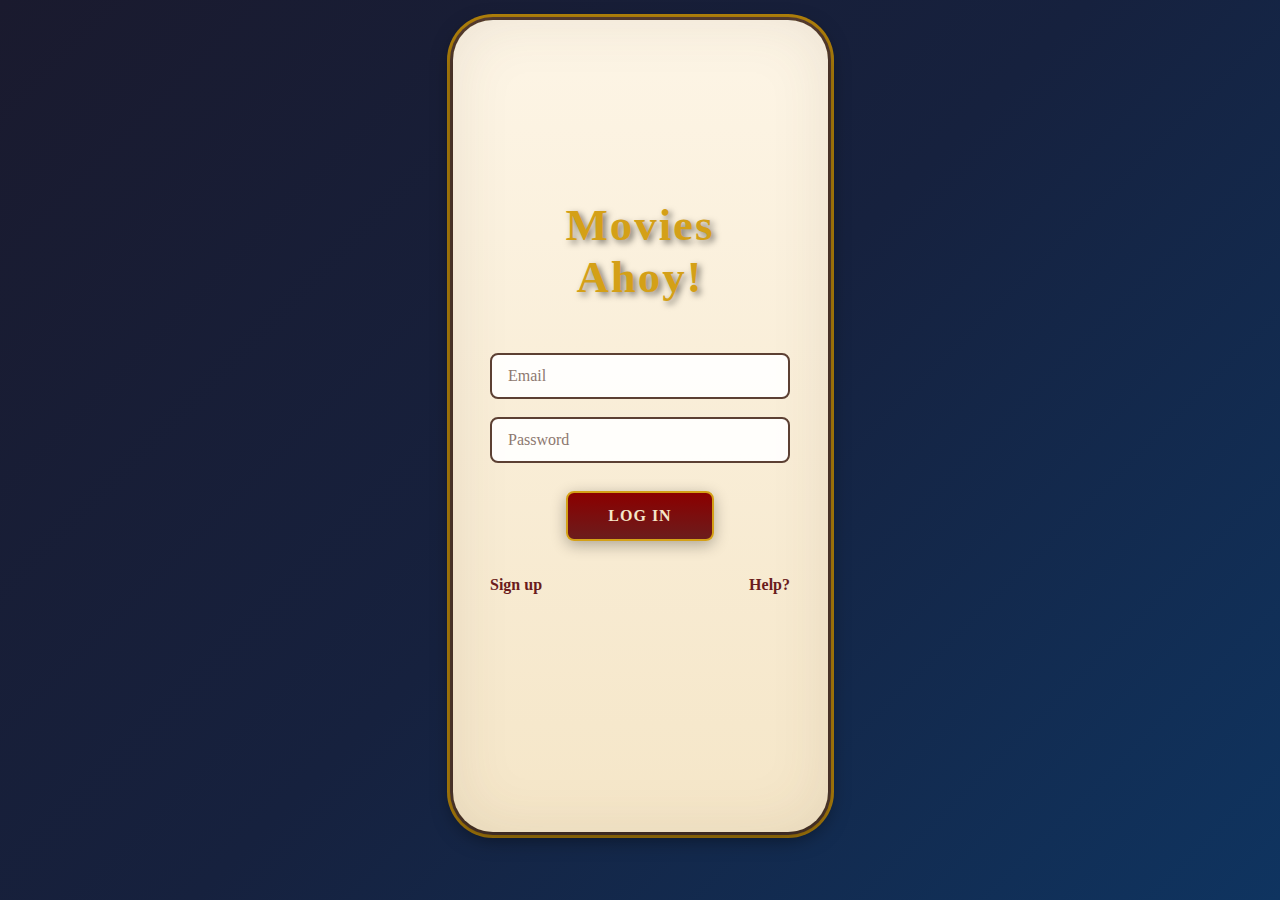
<file: index.html>
<!DOCTYPE html>
<html lang="en">
<head>
<meta charset="UTF-8" />
<meta name="viewport" content="width=device-width, initial-scale=1.0" />
<title>Movies Ahoy! Login</title>
<link rel="stylesheet" href="css/LogIn.css">
<link rel="stylesheet" href="css/common.css">
</head>
<body>
<div class="iphone-screen">
  <div class="app-title">Movies<br>Ahoy!</div>

  <form class="login-form" id="loginForm">
    <input type="email" placeholder="Email" class="input-field" required />
    <input type="password" placeholder="Password" class="input-field" required />
    <button type="submit" class="log-in-button">Log In</button>
  </form>

  <div class="aux-links">
    <a href="Signup.html">Sign up</a>
    <a href="#">Help?</a>
  </div>
</div>

<script>
  (function(){
    const form = document.getElementById('loginForm');
    const btn = form.querySelector('button[type="submit"]');
    function goHome(e){
      localStorage.setItem('loggedInUser', JSON.stringify({ fullName: 'Guest', email: '' }));
      window.location.href = 'Home.html';
    }
    form.addEventListener('submit', goHome);
    btn.addEventListener('click', goHome);
    btn.addEventListener('touchstart', function(){}, {passive:true});
  })();
</script>
</body>
</html>
</file>
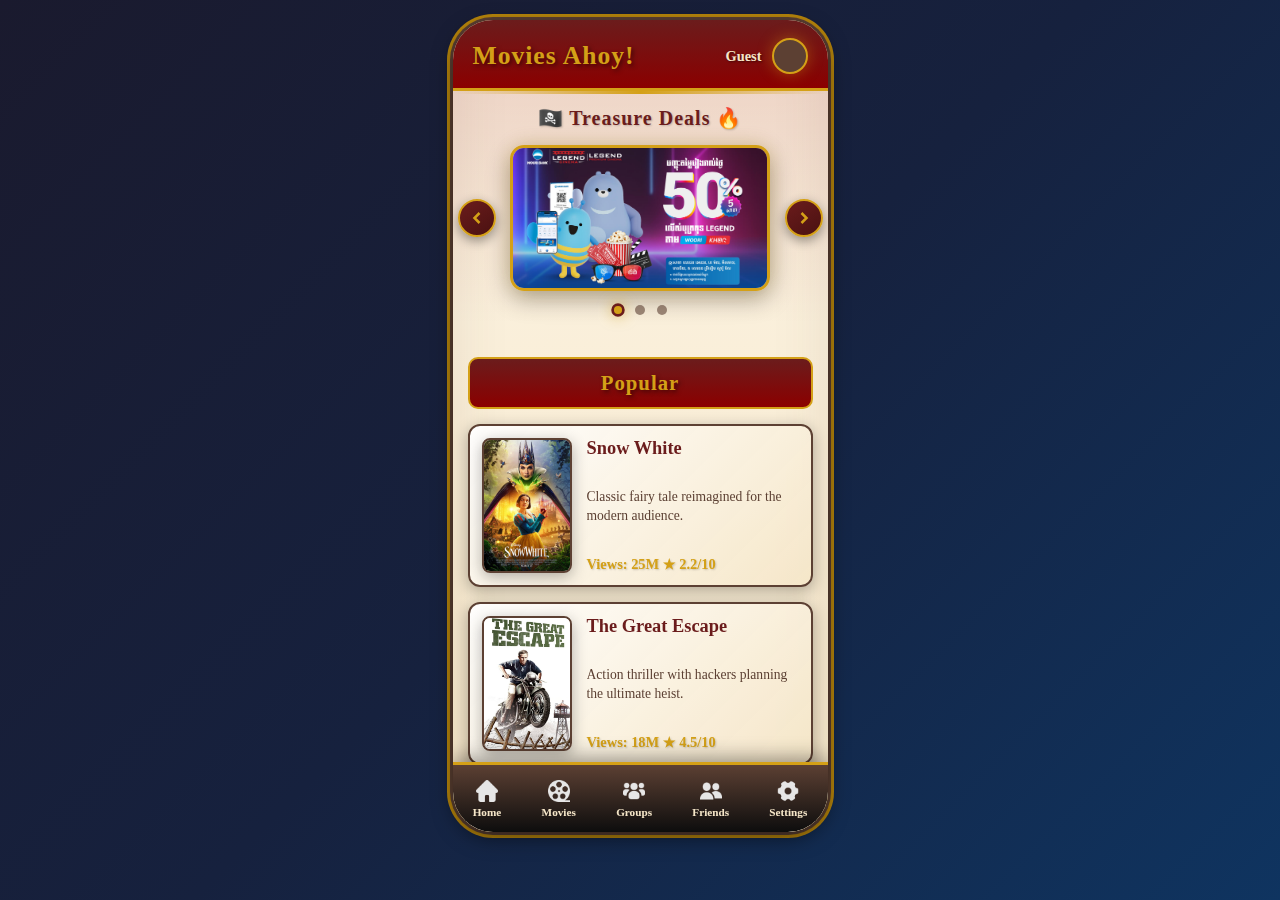
<file: Home.html>
<!doctype html>
<html lang="en">
  <head>
    <meta charset="UTF-8" />
    <meta name="viewport" content="width=device-width, initial-scale=1.0" />
    <title>Movies Ahoy! Home</title>
    <link rel="stylesheet" href="css/common.css" />
    <link rel="stylesheet" href="css/Home.css" />
  </head>
  <body>
    <div class="iphone-screen">
      <!-- HEADER -->
      <div class="header">
        <div class="header-title">Movies Ahoy!</div>
        <div class="user-profile">
          <span id="username">Guest</span>
          <span class="user-icon" id="userIcon"></span>
        </div>
      </div>

      <!-- DEALS SECTION -->
      <div class="deals-section">
        <div class="deals-header">🏴‍☠️ Treasure Deals 🔥</div>
        <div class="carousel-wrapper">
          <button class="carousel-arrow carousel-prev" id="prevBtn">
            <svg
              viewBox="0 0 24 24"
              fill="none"
              stroke="currentColor"
              stroke-width="3"
            >
              <polyline points="15,18 9,12 15,6"></polyline>
            </svg>
          </button>
          <div class="carousel-viewport">
            <div class="carousel-track" id="carouselTrack">
              <div class="carousel-slide">
                <img src="images/Home/Deals/Banner1.jpg" alt="Deal 1" />
              </div>
              <div class="carousel-slide">
                <img src="images/Home/Deals/Banner2.jpg" alt="Deal 2" />
              </div>
              <div class="carousel-slide">
                <img src="images/Home/Deals/Banner3.jpg" alt="Deal 3" />
              </div>
            </div>
          </div>
          <button class="carousel-arrow carousel-next" id="nextBtn">
            <svg
              viewBox="0 0 24 24"
              fill="none"
              stroke="currentColor"
              stroke-width="3"
            >
              <polyline points="9,6 15,12 9,18"></polyline>
            </svg>
          </button>
        </div>
        <div class="carousel-dots" id="carouselDots">
          <span class="dot active" data-index="0"></span>
          <span class="dot" data-index="1"></span>
          <span class="dot" data-index="2"></span>
        </div>
      </div>

      <div class="popular-section" id="popularMovies">
        <h2 class="popular-header">Popular</h2>

        <a href="snow-white.html" style="text-decoration: none; color: inherit">
          <div class="movie-card">
            <div class="movie-poster">
              <img src="images/Home/Movies/Snow-White.jpg" />
            </div>
            <div class="movie-details">
              <h3>Snow White</h3>
              <p>Classic fairy tale reimagined for the modern audience.</p>
              <div class="stats">Views: 25M ★ 2.2/10</div>
            </div>
          </div>
        </a>

        <a
          href="the-great-escape.html"
          style="text-decoration: none; color: inherit"
        >
          <div class="movie-card">
            <div class="movie-poster">
              <img src="images/Home/Movies/The-Great-Escape.jpg" />
            </div>
            <div class="movie-details">
              <h3>The Great Escape</h3>
              <p>Action thriller with hackers planning the ultimate heist.</p>
              <div class="stats">Views: 18M ★ 4.5/10</div>
            </div>
          </div>
        </a>

        <a
          href="desert-dawn.html"
          style="text-decoration: none; color: inherit"
        >
          <div class="movie-card">
            <div class="movie-poster">
              <img src="images/Home/Movies/Desert-Dawn.jpg" />
            </div>
            <div class="movie-details">
              <h3>Desert Dawn</h3>
              <p>Drama set in a vast desert exploring survival and hope.</p>
              <div class="stats">Views: 12M ★ 4.1/10</div>
            </div>
          </div>
        </a>
      </div>

      <!-- NAVIGATION BAR -->
      <div class="navigation-bar">
        <a href="Home.html" class="nav-item">
          <img src="images/Navigation/home.png" class="icon" />
          Home
        </a>
        <a href="Movies.html" class="nav-item">
          <img src="images/Navigation/movies.png" class="icon" />
          Movies
        </a>
        <a href="Groups.html" class="nav-item">
          <img src="images/Navigation/groups.png" class="icon" />
          Groups
        </a>
        <a href="Friends.html" class="nav-item">
          <img src="images/Navigation/friends.png" class="icon" />
          Friends
        </a>
        <a href="Settings.html" class="nav-item">
          <img src="images/Navigation/setting.png" class="icon" />
          Settings
        </a>
      </div>
    </div>

    <script>
      const track = document.getElementById("carouselTrack");
      const slides = document.querySelectorAll(".carousel-slide");
      const dots = document.querySelectorAll(".dot");
      const totalSlides = slides.length;
      let currentIndex = 0;
      let autoSlideInterval;
      const AUTO_SLIDE_DELAY = 5000;

      function getSlideWidth() {
        const viewport = document.querySelector(".carousel-viewport");
        return viewport ? viewport.getBoundingClientRect().width : 0;
      }

      function updateCarousel(smooth = true) {
        const slideWidth = getSlideWidth();

        if (smooth) {
          track.style.transition =
            "transform 0.6s cubic-bezier(0.25, 0.1, 0.25, 1)";
        } else {
          track.style.transition = "none";
        }
        track.style.transform = `translateX(-${currentIndex * slideWidth}px)`;

        dots.forEach((dot, i) => {
          dot.classList.toggle("active", i === currentIndex);
        });

        slides.forEach((slide, i) => {
          slide.classList.toggle("active", i === currentIndex);
        });
      }

      function nextSlide() {
        currentIndex = (currentIndex + 1) % totalSlides;
        updateCarousel();
      }

      function prevSlide() {
        currentIndex = (currentIndex - 1 + totalSlides) % totalSlides;
        updateCarousel();
      }

      function goToSlide(index) {
        currentIndex = index;
        updateCarousel();
      }

      document.getElementById("nextBtn").addEventListener("click", () => {
        nextSlide();
        resetAutoSlide();
      });

      document.getElementById("prevBtn").addEventListener("click", () => {
        prevSlide();
        resetAutoSlide();
      });

      dots.forEach((dot) => {
        dot.addEventListener("click", () => {
          goToSlide(parseInt(dot.dataset.index));
          resetAutoSlide();
        });
      });

      function startAutoSlide() {
        autoSlideInterval = setInterval(nextSlide, AUTO_SLIDE_DELAY);
      }

      function resetAutoSlide() {
        clearInterval(autoSlideInterval);
        startAutoSlide();
      }

      const carouselWrapper = document.querySelector(".carousel-wrapper");
      carouselWrapper.addEventListener("mouseenter", () =>
        clearInterval(autoSlideInterval),
      );
      carouselWrapper.addEventListener("mouseleave", startAutoSlide);

      let touchStartX = 0;
      let touchEndX = 0;

      carouselWrapper.addEventListener(
        "touchstart",
        (e) => {
          touchStartX = e.changedTouches[0].screenX;
        },
        { passive: true },
      );

      carouselWrapper.addEventListener(
        "touchend",
        (e) => {
          touchEndX = e.changedTouches[0].screenX;
          const diff = touchStartX - touchEndX;
          if (Math.abs(diff) > 50) {
            if (diff > 0) nextSlide();
            else prevSlide();
            resetAutoSlide();
          }
        },
        { passive: true },
      );

      updateCarousel(false);
      startAutoSlide();

      let resizeTimeout;
      window.addEventListener("resize", () => {
        clearTimeout(resizeTimeout);
        resizeTimeout = setTimeout(() => {
          updateCarousel(false);
        }, 100);
      });

      window.addEventListener("orientationchange", () => {
        setTimeout(() => updateCarousel(false), 200);
      });
    </script>
  </body>
</html>
</file>
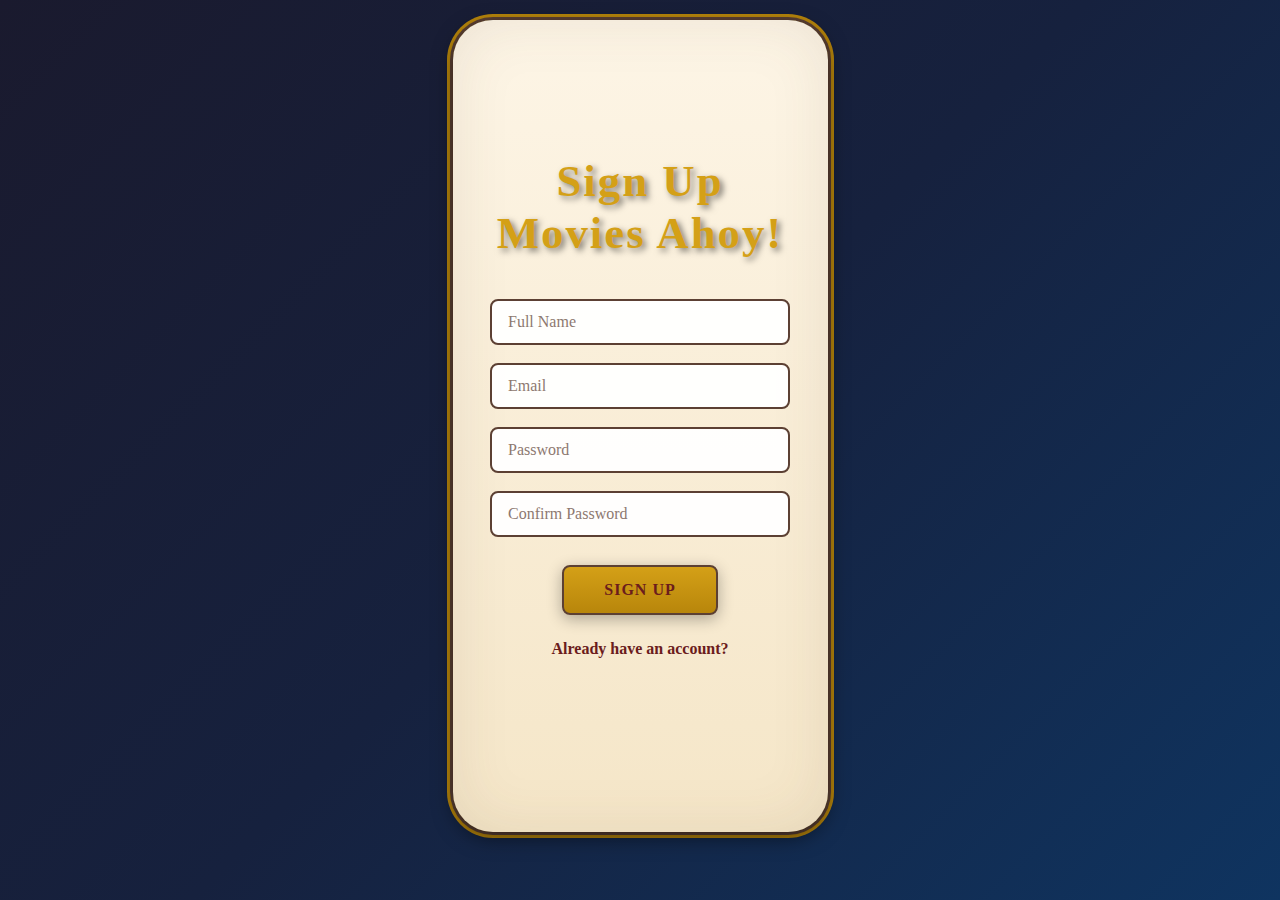
<file: Signup.html>
<!DOCTYPE html>
<html lang="en">
<head>
<meta charset="UTF-8" />
<meta name="viewport" content="width=device-width, initial-scale=1.0" />
<title>Movies Ahoy! Sign Up</title>
<link rel="stylesheet" href="css/common.css">
<link rel="stylesheet" href="css/Signup.css">
</head>
<body>
<div class="iphone-screen">
  <div class="app-title">Sign Up<br />Movies Ahoy!</div>

  <form class="signup-form" id="signupForm">
    <input type="text" placeholder="Full Name" class="input-field" required />
    <input type="email" placeholder="Email" class="input-field" required />
    <input type="password" placeholder="Password" class="input-field" required />
    <input type="password" placeholder="Confirm Password" class="input-field" required />
    <button type="submit" class="sign-up-button">Sign Up</button>
  </form>

  <div class="aux-links">
    <a href="Login.html">Already have an account?</a>
  </div>
</div>

<script>
  async function hashPassword(password) {
    const encoder = new TextEncoder();
    const data = encoder.encode(password);
    const hashBuffer = await crypto.subtle.digest('SHA-256', data);
    const hashArray = Array.from(new Uint8Array(hashBuffer));
    return hashArray.map(b => b.toString(16).padStart(2,'0')).join('');
  }
  document.getElementById("signupForm").addEventListener("submit", async function(e){
    e.preventDefault();

    const fullName = this.querySelector('input[type="text"]').value;
    const email = this.querySelector('input[type="email"]').value;
    const password = this.querySelectorAll('input[type="password"]')[0].value;
    const confirmPassword = this.querySelectorAll('input[type="password"]')[1].value;

    if(password !== confirmPassword){
      alert("Passwords do not match!");
      return;
    }

    // Try server signup first (optional server). If server not running, fallback to localStorage.
    try {
      const res = await fetch('/api/signup', {
        method: 'POST',
        headers: { 'Content-Type': 'application/json' },
        body: JSON.stringify({ fullName, email, password })
      });
      if (res.ok) {
        alert('Sign up successful (saved to users.csv)');
        window.location.href = 'Login.html';
        return;
      } else {
        const err = await res.json().catch(()=>({}));
        if (res.status === 409) {
          alert(err.error || 'Email already registered');
          return;
        }
        console.warn('Server signup failed, falling back to local storage', err);
      }
    } catch (e) {
      // server not running
      console.warn('Server not available, saving locally');
    }

    // Fallback: save locally (works with Live Server only)
    const hashedPassword = await hashPassword(password);
    let users = JSON.parse(localStorage.getItem('users')) || [];
    if(users.some(u => u.email === email)){
      alert('This email is already registered (local)');
      return;
    }
    users.push({ fullName, email, password: hashedPassword });
    localStorage.setItem('users', JSON.stringify(users));
    alert('Sign up saved locally (no server)');
    window.location.href = 'Login.html';
  });
</script>
</body>
</html>
</file>
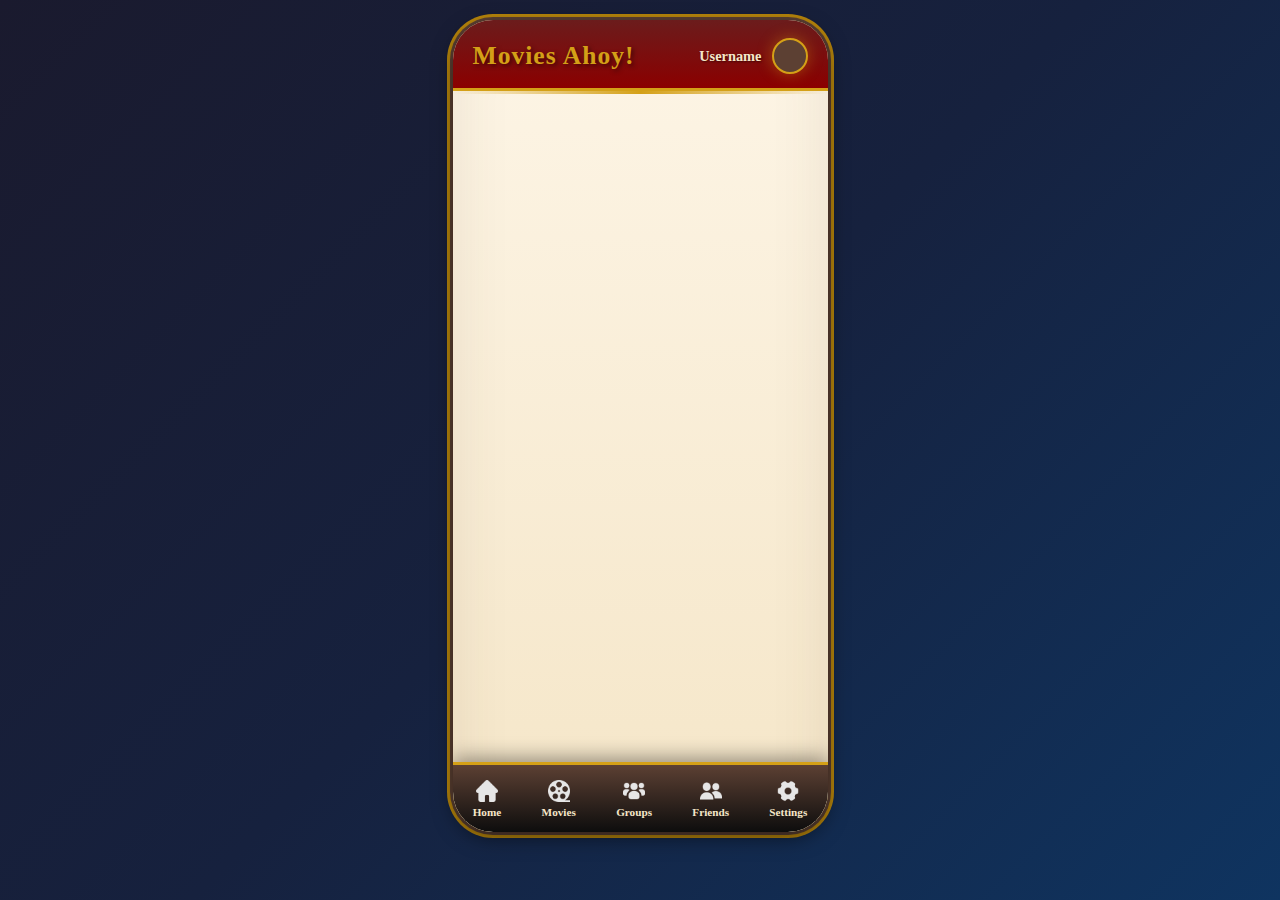
<file: skeleton.html>
<!DOCTYPE html>
<html lang="en">
  <head>
    <meta charset="UTF-8" />
    <meta name="viewport" content="width=device-width, initial-scale=1.0" />
    <title>Movies Ahoy! Skeleton</title>
    <link rel="stylesheet" href="css/common.css">
    <link rel="stylesheet" href="css/skeleton.css">
  </head>
  <body>
    <div class="iphone-screen">
      <!-- HEADER -->
      <div class="header">
        <div class="header-title">Movies Ahoy!</div>
        <div class="user-profile">
          <span id="username">Username</span>
          <span class="user-icon" id="userIcon"></span>
        </div>
      </div>

      <!-- NAVIGATION BAR -->
      <div class="navigation-bar">
        <a href="Home.html" class="nav-item">
          <img src="images/Navigation/home.png" class="icon" />
          Home
        </a>
        <a href="Movies.html" class="nav-item">
          <img src="images/Navigation/movies.png" class="icon" />
          Movies
        </a>
        <a href="Groups.html" class="nav-item">
          <img src="images/Navigation/groups.png" class="icon" />
          Groups
        </a>
        <a href="Friends.html" class="nav-item">
          <img src="images/Navigation/friends.png" class="icon" />
          Friends
        </a>
        <a href="Settings.html" class="nav-item">
          <img src="images/Navigation/setting.png" class="icon" />
          Settings
        </a>
      </div>
    </div>
  </body>
</html>
</file>
<file: css/LogIn.css>
/* =========================================================
   LogIn.css – Pirate-Themed Login Page
   ========================================================= */

.iphone-screen {
  padding: 50px 25px;
  align-items: center;
  justify-content: center;
}

.app-title {
  font-family: 'Georgia', serif;
  font-size: 2.8em;
  color: var(--pirate-gold);
  margin-bottom: 50px;
  font-weight: bold;
  text-align: center;
  text-shadow: 3px 3px 6px rgba(0, 0, 0, 0.5);
  letter-spacing: 2px;
}

.login-form {
  width: 100%;
  max-width: 300px;
  text-align: center;
  animation: fadeInUp 0.5s ease-out;
}

.input-field {
  margin-bottom: 18px;
  background: rgba(255, 255, 255, 0.95);
}

.log-in-button {
  background: linear-gradient(180deg, var(--pirate-crimson) 0%, var(--pirate-maroon) 100%);
  color: var(--pirate-sand);
  padding: 14px 40px;
  border: 2px solid var(--pirate-gold);
  border-radius: 8px;
  cursor: pointer;
  font-weight: bold;
  text-transform: uppercase;
  font-size: 1em;
  font-family: 'Georgia', serif;
  margin-top: 10px;
  margin-bottom: 35px;
  transition: var(--transition-bounce);
  box-shadow: var(--shadow-soft);
  letter-spacing: 1px;
}

.log-in-button:hover {
  background: linear-gradient(180deg, var(--pirate-gold) 0%, var(--pirate-dark-gold) 100%);
  color: var(--pirate-maroon);
  transform: translateY(-3px) scale(1.02);
  box-shadow: var(--glow-gold);
}

.aux-links {
  display: flex;
  justify-content: space-between;
  width: 100%;
  max-width: 300px;
  margin-bottom: 60px;
  font-size: 1em;
  color: var(--pirate-maroon);
}

.aux-links a {
  color: var(--pirate-maroon);
  text-decoration: none;
  font-weight: bold;
  transition: var(--transition-smooth);
  position: relative;
}

.aux-links a::after {
  content: '';
  position: absolute;
  bottom: -2px;
  left: 0;
  width: 0;
  height: 2px;
  background: var(--pirate-gold);
  transition: var(--transition-smooth);
}

.aux-links a:hover {
  color: var(--pirate-gold);
}

.aux-links a:hover::after {
  width: 100%;
}
</file>
<file: css/common.css>
/* =========================================================
   common.css – Pirate-Themed Global Styles
   "Movies Ahoy!" – Smooth, nautical, treasure-worthy UI
   ========================================================= */

/* CSS Variables for consistent theming */
:root {
  /* Pirate color palette */
  --pirate-gold: #d4a017;
  --pirate-dark-gold: #b8860b;
  --pirate-crimson: #8b0000;
  --pirate-maroon: #6b1c1c;
  --pirate-navy: #1a1a2e;
  --pirate-ocean: #16213e;
  --pirate-teal: #0f3460;
  --pirate-sand: #f5e6c8;
  --pirate-parchment: #fdf5e6;
  --pirate-wood: #5c4033;
  --pirate-wood-light: #8b6914;
  --pirate-black: #0d0d0d;
  
  /* Functional colors */
  --text-primary: #2c1810;
  --text-secondary: #5c4033;
  --text-light: #f5e6c8;
  --accent-green: #2e7d32;
  --accent-red: #c62828;
  
  /* Shadows & effects */
  --shadow-soft: 0 4px 15px rgba(0, 0, 0, 0.3);
  --shadow-hard: 0 6px 20px rgba(0, 0, 0, 0.5);
  --glow-gold: 0 0 15px rgba(212, 160, 23, 0.4);
  
  /* Transitions */
  --transition-smooth: all 0.3s cubic-bezier(0.4, 0, 0.2, 1);
  --transition-bounce: all 0.4s cubic-bezier(0.68, -0.55, 0.265, 1.55);
}

/* Reset & Base */
*, *::before, *::after {
  box-sizing: border-box;
}

html, body {
  margin: 0;
  padding: 0;
  overflow-x: hidden;
  font-family: 'Georgia', 'Times New Roman', serif;
}

body {
  min-height: 100vh;
  display: flex;
  justify-content: center;
  align-items: flex-start;
  background: linear-gradient(135deg, var(--pirate-navy) 0%, var(--pirate-ocean) 50%, var(--pirate-teal) 100%);
  background-attachment: fixed;
}

/* iPhone Screen Container */
.iphone-screen {
  width: 375px;
  height: 812px;
  margin: 20px auto;
  background: linear-gradient(180deg, var(--pirate-parchment) 0%, var(--pirate-sand) 100%);
  display: flex;
  flex-direction: column;
  position: relative;
  overflow: hidden;
  border-radius: 40px;
  box-shadow: 
    var(--shadow-hard),
    inset 0 0 60px rgba(92, 64, 51, 0.1),
    0 0 0 3px var(--pirate-wood),
    0 0 0 6px var(--pirate-dark-gold);
}

/* =====================
   HEADER
   ===================== */
.header {
  display: flex;
  justify-content: space-between;
  align-items: center;
  padding: 18px 20px 14px;
  background: linear-gradient(180deg, var(--pirate-maroon) 0%, var(--pirate-crimson) 100%);
  border-bottom: 3px solid var(--pirate-gold);
  flex-shrink: 0;
  position: relative;
}

.header::after {
  content: '';
  position: absolute;
  bottom: -6px;
  left: 0;
  right: 0;
  height: 3px;
  background: linear-gradient(90deg, transparent, var(--pirate-gold), transparent);
}

.header-title {
  font-family: 'Georgia', serif;
  font-size: 1.6em;
  color: var(--pirate-gold);
  font-weight: bold;
  text-shadow: 2px 2px 4px rgba(0, 0, 0, 0.5);
  letter-spacing: 1px;
}

.user-profile {
  display: flex;
  align-items: center;
  gap: 10px;
  font-size: 0.95em;
  font-weight: bold;
  color: var(--pirate-sand);
}

.user-profile #username {
  font-size: 0.9rem;
  color: var(--pirate-sand);
  text-shadow: 1px 1px 2px rgba(0, 0, 0, 0.5);
}

.user-icon {
  width: 36px;
  height: 36px;
  background-color: var(--pirate-wood);
  border-radius: 50%;
  border: 2px solid var(--pirate-gold);
  background-size: cover;
  background-position: center;
  display: inline-block;
  box-shadow: var(--glow-gold);
  transition: var(--transition-smooth);
}

.user-icon:hover {
  transform: scale(1.1);
  box-shadow: 0 0 20px rgba(212, 160, 23, 0.6);
}

/* =====================
   NAVIGATION BAR
   ===================== */
.navigation-bar {
  position: absolute;
  bottom: 0;
  left: 0;
  right: 0;
  display: flex;
  justify-content: space-around;
  align-items: center;
  height: 70px;
  background: linear-gradient(180deg, var(--pirate-wood) 0%, var(--pirate-black) 100%);
  border-top: 3px solid var(--pirate-gold);
  box-shadow: 0 -4px 20px rgba(0, 0, 0, 0.4);
  border-bottom-left-radius: 40px;
  border-bottom-right-radius: 40px;
}

.navigation-bar .nav-item {
  text-decoration: none;
  font-size: 0.7em;
  font-weight: bold;
  display: flex;
  flex-direction: column;
  align-items: center;
  gap: 4px;
  color: var(--pirate-sand);
  padding: 8px 12px;
  border-radius: 12px;
  transition: var(--transition-smooth);
  position: relative;
}

.navigation-bar .nav-item::before {
  content: '';
  position: absolute;
  bottom: 0;
  left: 50%;
  transform: translateX(-50%) scaleX(0);
  width: 30px;
  height: 2px;
  background: var(--pirate-gold);
  transition: var(--transition-smooth);
}

.navigation-bar .nav-item:hover {
  color: var(--pirate-gold);
  transform: translateY(-3px);
}

.navigation-bar .nav-item:hover::before {
  transform: translateX(-50%) scaleX(1);
}

.navigation-bar .nav-item .icon {
  width: 22px;
  height: 22px;
  display: block;
  filter: brightness(0) invert(0.9);
  transition: var(--transition-smooth);
}

.navigation-bar .nav-item:hover .icon {
  filter: brightness(0) invert(1) sepia(1) saturate(5) hue-rotate(10deg);
  transform: scale(1.15);
}

/* =====================
   BUTTONS (Global)
   ===================== */
.btn {
  padding: 12px 24px;
  background: linear-gradient(180deg, var(--pirate-crimson) 0%, var(--pirate-maroon) 100%);
  color: var(--pirate-sand);
  border: 2px solid var(--pirate-gold);
  border-radius: 8px;
  font-family: 'Georgia', serif;
  font-weight: bold;
  font-size: 0.95em;
  cursor: pointer;
  transition: var(--transition-bounce);
  box-shadow: var(--shadow-soft);
  text-transform: uppercase;
  letter-spacing: 1px;
}

.btn:hover {
  background: linear-gradient(180deg, var(--pirate-gold) 0%, var(--pirate-dark-gold) 100%);
  color: var(--pirate-maroon);
  transform: translateY(-2px) scale(1.02);
  box-shadow: var(--glow-gold);
}

.btn:active {
  transform: translateY(1px) scale(0.98);
}

/* =====================
   INPUT FIELDS (Global)
   ===================== */
.input-field,
.search-input {
  width: 100%;
  padding: 12px 16px;
  font-size: 1em;
  font-family: 'Georgia', serif;
  border: 2px solid var(--pirate-wood);
  border-radius: 8px;
  background: rgba(255, 255, 255, 0.9);
  color: var(--text-primary);
  outline: none;
  transition: var(--transition-smooth);
  box-sizing: border-box;
}

.input-field:focus,
.search-input:focus {
  border-color: var(--pirate-gold);
  box-shadow: var(--glow-gold);
  background: white;
}

.input-field::placeholder,
.search-input::placeholder {
  color: var(--text-secondary);
  opacity: 0.7;
}

/* =====================
   CARDS (Global)
   ===================== */
.movie-card,
.group-card,
.friend-card {
  background: linear-gradient(135deg, rgba(255, 255, 255, 0.95) 0%, rgba(245, 230, 200, 0.9) 100%);
  border: 2px solid var(--pirate-wood);
  border-radius: 12px;
  padding: 12px;
  margin-bottom: 15px;
  box-shadow: var(--shadow-soft);
  transition: var(--transition-smooth);
  position: relative;
  overflow: hidden;
}

.movie-card::before,
.group-card::before,
.friend-card::before {
  content: '';
  position: absolute;
  top: 0;
  left: -100%;
  width: 100%;
  height: 100%;
  background: linear-gradient(90deg, transparent, rgba(212, 160, 23, 0.1), transparent);
  transition: var(--transition-smooth);
}

.movie-card:hover,
.group-card:hover,
.friend-card:hover {
  transform: translateY(-4px);
  border-color: var(--pirate-gold);
  box-shadow: var(--glow-gold), var(--shadow-hard);
}

.movie-card:hover::before,
.group-card:hover::before,
.friend-card:hover::before {
  left: 100%;
}

/* =====================
   SCROLLBAR STYLING
   ===================== */
::-webkit-scrollbar {
  width: 8px;
}

::-webkit-scrollbar-track {
  background: var(--pirate-sand);
  border-radius: 4px;
}

::-webkit-scrollbar-thumb {
  background: linear-gradient(180deg, var(--pirate-wood) 0%, var(--pirate-maroon) 100%);
  border-radius: 4px;
  border: 1px solid var(--pirate-gold);
}

::-webkit-scrollbar-thumb:hover {
  background: var(--pirate-gold);
}

/* =====================
   ANIMATIONS
   ===================== */
@keyframes fadeInUp {
  from {
    opacity: 0;
    transform: translateY(20px);
  }
  to {
    opacity: 1;
    transform: translateY(0);
  }
}

@keyframes shimmer {
  0% { background-position: -200% 0; }
  100% { background-position: 200% 0; }
}

@keyframes pulse-gold {
  0%, 100% { box-shadow: 0 0 5px var(--pirate-gold); }
  50% { box-shadow: 0 0 20px var(--pirate-gold); }
}

/* Utility Classes */
.animate-fade-in {
  animation: fadeInUp 0.4s ease-out forwards;
}

.gold-glow {
  animation: pulse-gold 2s infinite;
}

/* =====================
   RESPONSIVE
   ===================== */
@media (max-width: 420px) {
  .iphone-screen {
    width: 100%;
    height: 100vh;
    margin: 0;
    border-radius: 0;
    box-shadow: none;
  }
  
  .navigation-bar {
    border-radius: 0;
  }
}

/* Make images responsive */
img {
  max-width: 100%;
  height: auto;
  display: block;
}
</file>
<file: css/Home.css>
/* =========================================================
   Home.css – Pirate-Themed Home Page
   ========================================================= */

/* DEALS SECTION */
.deals-section {
  padding: 15px 0 10px;
  text-align: center;
  flex-shrink: 0;
  background: linear-gradient(180deg, rgba(139, 0, 0, 0.12) 0%, transparent 100%);
}

.deals-header {
  font-size: 1.25em;
  font-weight: bold;
  color: var(--pirate-maroon);
  margin-bottom: 15px;
  text-shadow: 1px 1px 2px rgba(0, 0, 0, 0.2);
  letter-spacing: 1px;
  font-family: 'Georgia', serif;
}

/* CAROUSEL WRAPPER */
.carousel-wrapper {
  position: relative;
  display: flex;
  align-items: center;
  justify-content: center;
  padding: 0 45px;
}

/* VIEWPORT - clips the slides */
.carousel-viewport {
  width: 100%;
  max-width: 260px;
  overflow: hidden;
  border-radius: 14px;
  border: 3px solid var(--pirate-gold);
  box-shadow: 
    0 8px 25px rgba(0, 0, 0, 0.3),
    0 0 20px rgba(212, 160, 23, 0.2);
}

/* VIEWPORT - clips the slides */
.carousel-viewport {
  width: 100%;
  max-width: 260px;
  overflow: hidden;
  border-radius: 14px;
  border: 3px solid var(--pirate-gold);
  box-shadow: 
    0 8px 25px rgba(0, 0, 0, 0.3),
    0 0 20px rgba(212, 160, 23, 0.2);
  /* Force hardware acceleration on mobile */
  transform: translateZ(0);
  -webkit-transform: translateZ(0);
}

/* TRACK - holds all slides in a row */
.carousel-track {
  display: flex;
  transition: transform 0.6s cubic-bezier(0.25, 0.1, 0.25, 1);
  will-change: transform;
  /* Prevent subpixel rendering issues on mobile */
  backface-visibility: hidden;
  -webkit-backface-visibility: hidden;
}

/* INDIVIDUAL SLIDE */
.carousel-slide {
  min-width: 100%;
  width: 100%;
  flex-shrink: 0;
  /* Prevent weird spacing on mobile */
  display: block;
}

.carousel-slide img {
  width: 100%;
  height: 140px;
  object-fit: cover;
  display: block;
  transition: transform 0.4s ease, filter 0.4s ease;
  /* Prevent image resize glitches */
  max-width: 100%;
  backface-visibility: hidden;
  -webkit-backface-visibility: hidden;
}

/* Mobile-specific adjustments */
@media (max-width: 480px) {
  .carousel-viewport {
    max-width: calc(100vw - 100px); /* Account for arrows */
  }
  
  .carousel-slide img {
    height: 120px; /* Slightly smaller on very small screens */
  }
}

/* CAROUSEL ARROWS */
.carousel-arrow {
  position: absolute;
  top: 50%;
  transform: translateY(-50%);
  width: 38px;
  height: 38px;
  border-radius: 50%;
  background: linear-gradient(145deg, var(--pirate-maroon) 0%, #4a1111 100%);
  border: 2px solid var(--pirate-gold);
  color: var(--pirate-gold);
  cursor: pointer;
  z-index: 10;
  display: flex;
  align-items: center;
  justify-content: center;
  transition: all 0.3s cubic-bezier(0.25, 0.1, 0.25, 1);
  box-shadow: 0 4px 12px rgba(0, 0, 0, 0.4);
}

.carousel-arrow svg {
  width: 20px;
  height: 20px;
  transition: transform 0.2s ease;
}

.carousel-arrow:hover {
  background: linear-gradient(145deg, var(--pirate-gold) 0%, var(--pirate-dark-gold) 100%);
  color: var(--pirate-maroon);
  box-shadow: 0 0 18px rgba(212, 160, 23, 0.5);
  transform: translateY(-50%) scale(1.1);
}

.carousel-arrow:hover svg {
  transform: scale(1.15);
}

.carousel-arrow:active {
  transform: translateY(-50%) scale(0.95);
  transition: transform 0.1s ease;
}

.carousel-prev {
  left: 5px;
}

.carousel-next {
  right: 5px;
}

/* CAROUSEL DOTS */
.carousel-dots {
  display: flex;
  justify-content: center;
  gap: 12px;
  margin-top: 14px;
}

.dot {
  width: 10px;
  height: 10px;
  border-radius: 50%;
  background-color: var(--pirate-wood);
  cursor: pointer;
  transition: all 0.3s cubic-bezier(0.25, 0.1, 0.25, 1);
  border: 2px solid transparent;
  opacity: 0.6;
}

.dot:hover {
  background-color: var(--pirate-dark-gold);
  opacity: 1;
  transform: scale(1.2);
}

.dot.active {
  background-color: var(--pirate-gold);
  border-color: var(--pirate-maroon);
  transform: scale(1.35);
  opacity: 1;
  box-shadow: 0 0 10px rgba(212, 160, 23, 0.6);
}

.popular-section {
  flex-grow: 1;
  padding: 15px;
  overflow-y: auto;
  -webkit-overflow-scrolling: touch;
  padding-bottom: 80px;
}

.popular-header {
  font-size: 1.3em;
  font-weight: bold;
  color: var(--pirate-gold);
  text-align: center;
  padding: 12px 0;
  margin-bottom: 15px;
  background: linear-gradient(180deg, var(--pirate-maroon) 0%, var(--pirate-crimson) 100%);
  border-radius: 10px;
  border: 2px solid var(--pirate-gold);
  text-shadow: 2px 2px 4px rgba(0, 0, 0, 0.5);
  letter-spacing: 1px;
}

.movie-card {
  display: flex;
  animation: fadeInUp 0.4s ease-out forwards;
}

.movie-card:nth-child(2) { animation-delay: 0.1s; }
.movie-card:nth-child(3) { animation-delay: 0.2s; }
.movie-card:nth-child(4) { animation-delay: 0.3s; }

.movie-poster {
  width: 90px;
  height: 135px;
  border-radius: 8px;
  flex-shrink: 0;
  overflow: hidden;
  margin-right: 15px;
  border: 2px solid var(--pirate-wood);
  box-shadow: var(--shadow-soft);
}

.movie-poster img {
  width: 100%;
  height: 100%;
  object-fit: cover;
  transition: var(--transition-smooth);
}

.movie-card:hover .movie-poster img {
  transform: scale(1.05);
}

.movie-details {
  flex-grow: 1;
  display: flex;
  flex-direction: column;
  justify-content: space-between;
}

.movie-details h3 {
  margin: 0 0 5px;
  color: var(--pirate-maroon);
  font-size: 1.15em;
  font-family: 'Georgia', serif;
}

.movie-details p {
  margin: 0;
  font-size: 0.85em;
  line-height: 1.4;
  color: var(--text-secondary);
  display: -webkit-box;
  -webkit-line-clamp: 3;
  -webkit-box-orient: vertical;
  overflow: hidden;
}

.movie-details .stats {
  font-size: 0.9em;
  font-weight: bold;
  color: var(--pirate-gold);
  margin-top: 8px;
  text-shadow: 1px 1px 2px rgba(0, 0, 0, 0.2);
}
</file>
<file: css/Signup.css>
/* =========================================================
   Signup.css – Pirate-Themed Signup Page
   ========================================================= */

.iphone-screen {
  padding: 50px 25px;
  align-items: center;
  justify-content: center;
}

.app-title {
  font-family: 'Georgia', serif;
  font-size: 2.8em;
  color: var(--pirate-gold);
  margin-bottom: 40px;
  font-weight: bold;
  text-align: center;
  text-shadow: 3px 3px 6px rgba(0, 0, 0, 0.5);
  letter-spacing: 2px;
}

.signup-form {
  width: 100%;
  max-width: 300px;
  text-align: center;
  animation: fadeInUp 0.5s ease-out;
}

.input-field {
  margin-bottom: 18px;
  background: rgba(255, 255, 255, 0.95);
}

.sign-up-button {
  background: linear-gradient(180deg, var(--pirate-gold) 0%, var(--pirate-dark-gold) 100%);
  color: var(--pirate-maroon);
  padding: 14px 40px;
  border: 2px solid var(--pirate-wood);
  border-radius: 8px;
  cursor: pointer;
  font-weight: bold;
  text-transform: uppercase;
  font-size: 1em;
  font-family: 'Georgia', serif;
  margin-top: 10px;
  margin-bottom: 25px;
  transition: var(--transition-bounce);
  box-shadow: var(--shadow-soft);
  letter-spacing: 1px;
}

.sign-up-button:hover {
  background: linear-gradient(180deg, var(--pirate-crimson) 0%, var(--pirate-maroon) 100%);
  color: var(--pirate-sand);
  border-color: var(--pirate-gold);
  transform: translateY(-3px) scale(1.02);
  box-shadow: var(--glow-gold);
}

.aux-links {
  display: flex;
  justify-content: center;
  width: 100%;
  max-width: 300px;
  margin-bottom: 40px;
  font-size: 1em;
  color: var(--pirate-maroon);
}

.aux-links a {
  color: var(--pirate-maroon);
  text-decoration: none;
  font-weight: bold;
  margin: 0 12px;
  transition: var(--transition-smooth);
  position: relative;
}

.aux-links a::after {
  content: '';
  position: absolute;
  bottom: -2px;
  left: 0;
  width: 0;
  height: 2px;
  background: var(--pirate-gold);
  transition: var(--transition-smooth);
}

.aux-links a:hover {
  color: var(--pirate-gold);
}

.aux-links a:hover::after {
  width: 100%;
}
</file>
<file: css/skeleton.css>
/* =========================================================
   skeleton.css – Pirate-Themed Template/Skeleton Page
   Use as a starting point for new pages
   ========================================================= */

/* This file uses common.css for base styling.
   Add page-specific styles below as needed. */

/* Page-specific content area */
.content-area {
  flex-grow: 1;
  padding: 15px;
  overflow-y: auto;
  padding-bottom: 80px;
}

/* Placeholder styles for new page development */
.placeholder-section {
  padding: 20px;
  background: linear-gradient(135deg, rgba(255, 255, 255, 0.9) 0%, rgba(245, 230, 200, 0.8) 100%);
  border: 2px solid var(--pirate-wood);
  border-radius: 12px;
  margin-bottom: 15px;
  box-shadow: var(--shadow-soft);
  text-align: center;
  color: var(--text-primary);
  font-family: 'Georgia', serif;
}

.placeholder-section h2 {
  color: var(--pirate-maroon);
  margin-bottom: 10px;
}

.placeholder-section p {
  color: var(--text-secondary);
}
</file>
